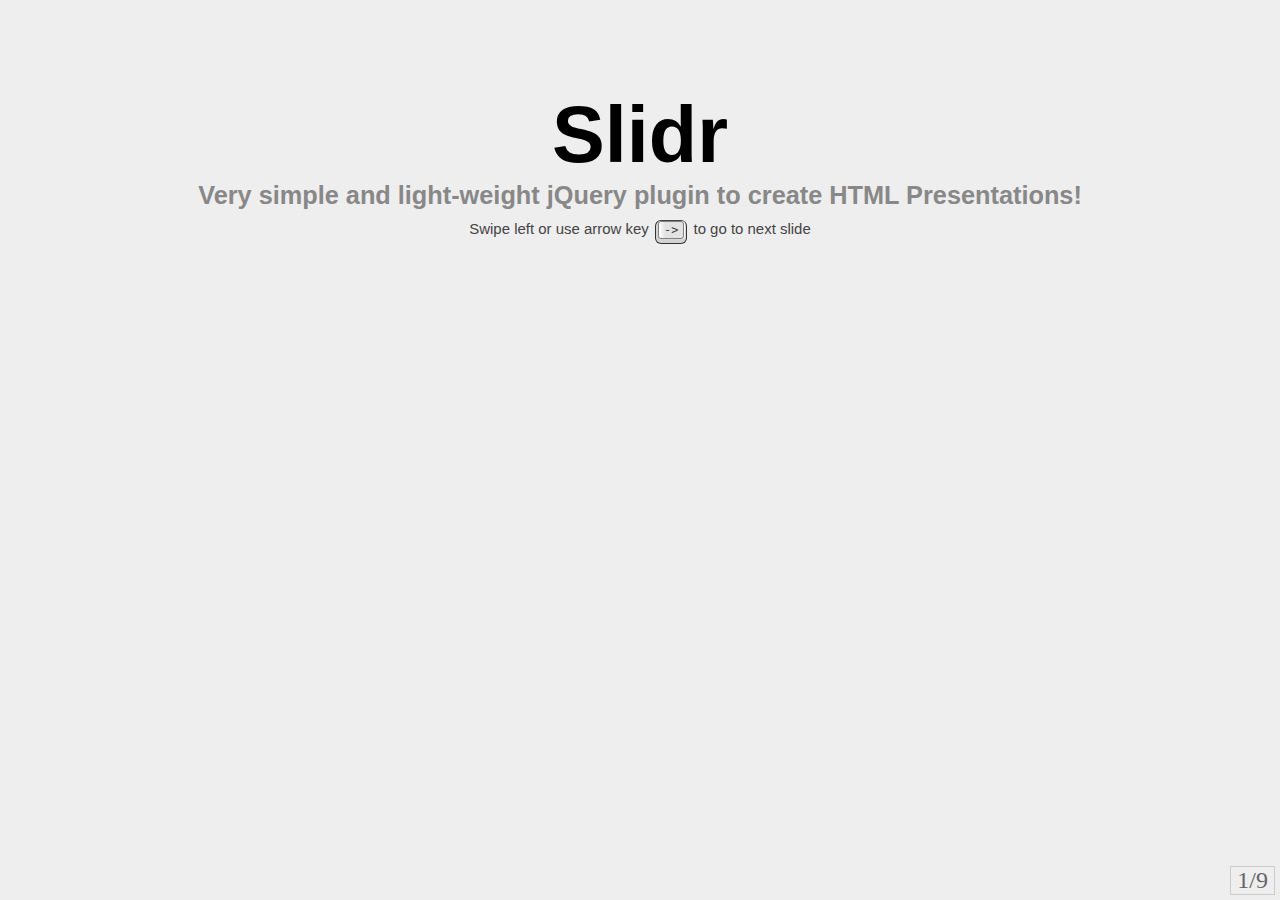
<file: index.html>
<!DOCTYPE html>
<html>
<head>
	<meta charset="UTF-8">
	<title>Slidr Demo</title>
	<!-- slidr css file -->
	<link href="slidr/themes/slidr.css" rel="stylesheet" />
	<!-- syntax highlighter css file -->
	<link href="slidr/third_party/highlight/styles/obsidian.css" rel="stylesheet" />
</head>
<body>

<div class="slidr_container">
	  <section class="slide center">
		<h1 class="big">Slidr</h1>
		<h3>Very simple and light-weight jQuery plugin to create HTML Presentations!</h3>
		
		<small>Swipe left or use arrow key <kbd>-></kbd> to go to next slide</small>
	  </section>

	  <section class="slide">
		<h2>Features</h2>
		<ul>
		  <li>Very simple without fancy stuff such as animations, overview, etc</li>
		  <li>You can apply your own themes through CSS</li>
		  <li>Code Syntax Highlighting</li>
		  <li>Support for Full Screen mode</li>
		  <li>Markdown Support</li>
		  <li>Fragments Support</li>
		  <li>Swipe Left/Right support for mobile devices</li>
		</ul>
	  </section>
	  
	  <section class="slide">
		<h2>How to Navigate</h2>
		<ul>
		  <li>Use right arrow key <kbd>-></kbd> to go to next slide</li>
		  <li>Use left arrow key <kbd><-</kbd> to go to previous slide</li>
		  <li>Use <kbd>G</kbd> key to go to specific slide</li>
		  <li>Use <kbd>F</kbd> key to enter full screen mode</li>
		  <li>Use <kbd>Esc</kbd> key to exit full screen mode</li>		  
		</ul>
	  </section>	  

	  <section class="slide">
		<h2>How to Use</h2>
		<p>Step 1: Include Slidr CSS file in <mark>&lt;head&gt;</mark> tag:</p>
		<pre><code class="html">&lt;link href="slidr/slidr.css" rel="stylesheet" /&gt;</code></pre>
		
		<p>Step 2: Include jQuery and Slidr JavaScript file just before <mark>&lt;body/&gt;</mark> tag and call it:</p>
		<pre><code class="html">&lt;script src="slidr/third_party/jquery.js"&gt;&lt;/script&gt;
&lt;script src="slidr/slidr.js"&gt;&lt;/script&gt;
&lt;script&gt;
  // "background" option sets presentation background color
  // "fontsize" option sets general slides font size
  $('.slide').slidr({"background" : "#eee", "fontsize" : "1.1em"});
&lt;/script&gt;</code></pre>
		
		<p>Step 3: Create HTML markup for slides with container class being <mark>slidr_container</mark> like: </p>
		
		<pre><code class="html">&lt;div class="slidr_container"&gt;
  &lt;section class="slide start"&gt;
    &lt;h1 class="big"&gt;My Awesome Presentation&lt;/h1&gt;
    &lt;p&gt;This is going to be fun!&lt;/p&gt;
  &lt;/section&gt;
  
  &lt;section class="slide"&gt;
    &lt;h2&gt;My Awesome Presentation&lt;/h2&gt;
  
    &lt;ul&gt;
      &lt;li&gt;Topic One&lt;/li&gt;
      &lt;li&gt;Topic Two&lt;/li&gt;
      &lt;li&gt;Topic Three&lt;/li&gt;
    &lt;/ul&gt;
  &lt;/section&gt;
  
  &lt;section class="slide"&gt;
    &lt;h2&gt;The End!&lt;/h2&gt;
    &lt;p&gt;Big Thanks!&lt;/p&gt;
  &lt;/section&gt;  
&lt;/div&gt;</code></pre>
		
		<p>Here we have given a class name of <mark>slide</mark> to each slide but you can also use some other name.</p>
		<strong><mark>That's it ;-)</mark></strong>
		
	  </section>
	  
	  <section class="slide">
		<h2>Code Support</h2>
		
		<p>First include <mark>hightlight.js</mark> file just before <mark>&lt;body/&gt;</mark> tag and call it:</p>
		<pre><code class="html">&lt;script src="slidr/third_party/highlight/highlight.pack.js"&gt;&lt;/script&gt;
&lt;script&gt;
  // enable syntax highlighting
  hljs.initHighlightingOnLoad();
&lt;/script&gt;</code></pre>

	<p>Now simply wrap your code snippets in between:</p>
	<pre><code class="html">&lt;pre>&lt;code class="LANG-NAME"&gt;...&lt;/code&gt;&lt;/pre&gt;</code></pre>

	<p>PHP Code Snippet Example</p>	

	<pre><code class="html">&lt;pre&gt;&lt;code class="php"&gt;
class HelloWorld
{
    public static function sayHello() {
        echo "Hello World!";
    }
}

echo HelloWorld::sayHello();
&lt;/code&gt;&lt;/pre&gt;</code></pre>

	<p>It will output like:</p>
	
	<pre><code class="php">class HelloWorld
{
    public static function sayHello() {
        echo "Hello World!";
    }
}

echo HelloWorld::sayHello();</code></pre>

	  </section>
	  
	  <section class="slide">
		<h2>Code Support - Alternative Way</h2>
		<p>If you are using Markdown (<a target="_blank" href="index.html#slide-6">See Next Slide</a>) and as you probably already know, you can also add code snippets by indenting them with 8 spaces or 2 tabs:</p>
		<pre><code class="html">        class HelloWorld
        {
            public static function sayHello() {
               echo "Hello World!";
            }
        }
		
        echo HelloWorld::sayHello();</code></pre>
		
		<p>Will output as (with language auto-detected):</p>
		
		<pre><code class="php">class HelloWorld
{
  public static function sayHello() {
    echo "Hello World!";
  }
}

echo HelloWorld::sayHello();</code></pre>		
	  </section>	  
	  
	  <section class="slide">
		<h2>Markdown Support</h2>
		
		<p>First include <mark>markdown-js</mark> file just before <mark>&lt;body/&gt;</mark> tag and call it:</p>
		<pre><code class="html">&lt;script src="slidr/third_party/markdown/markdown.js"&gt;&lt;/script&gt;
&lt;script&gt;
  $('.markdown').each(function(){
     var html = markdown.toHTML($(this).html());		
     $(this).html(html);
  });
&lt;/script&gt;</code></pre>		
		
		<p>Now simply apply the class <mark>markdown</mark> to any element and write Markdown within it:</p>
		
		<p>Below markup:</p>
<pre><code class="html">&lt;p class="markdown"&gt;
  # Some Heading
  ---
  Lorem ipsum dolor sit amet, consectetuer adipiscing elit.

  - List Item One
  - List Item Two
  - List Item Three
&lt;p/&gt;</code></pre>
		
		<p>Generates following HTML output:</p>

		<p class="markdown">
# Some Heading
---
Lorem ipsum dolor sit amet, consectetuer adipiscing elit.

- List Item One
- List Item Two
- List Item Three		
		</p>
		
		<br>
		<p><mark>Note:</mark> Do not indent Markdown code or else it will be treated as Code snippet unless you want it!</p>
		
	  </section>
	  
	  <section class="slide">
		<h2>Fragments Support</h2>
		
		<p>To use fragments, simply apply the class <mark>slide_fragment</mark> to an element:</p>
		<pre><code class="html">&lt;ul&gt;
  &lt;li class="slide_fragment"&gt;I am first fragment&lt;/li&gt;
  &lt;li class="slide_fragment"&gt;I am second fragment&lt;/li&gt;
  &lt;li class="slide_fragment"&gt;I am third fragment&lt;/li&gt;
&lt;/ul&gt;</code></pre>

		<ul>
			<li class="slide_fragment">I am first fragment</li>
			<li class="slide_fragment">I am second fragment</li>
			<li class="slide_fragment">I am third fragment</li>
		</ul>
	  </section>	  
	  
	  <section class="slide">
		<h2>Thank You</h2>
		
		<p>If you like it, please <mark>spread the word</mark> ;-)</p>
		
		<div style="float:left">
			<a href="https://twitter.com/share" class="twitter-share-button" data-url="http://sarfraznawaz2005.github.io/demos/Slidr/" data-text="Slidr: #jQuery plugin to create #html #presentation!" data-via="sarfraznawaz" data-size="large">Tweet</a>
			<script>!function(d,s,id){var js,fjs=d.getElementsByTagName(s)[0],p=/^http:/.test(d.location)?'http':'https';if(!d.getElementById(id)){js=d.createElement(s);js.id=id;js.src=p+'://platform.twitter.com/widgets.js';fjs.parentNode.insertBefore(js,fjs);}}(document, 'script', 'twitter-wjs');</script>		
		</div>		
		<div style="clear:both;"></div>
		
		<br>
		<p>Developed by <a target="_blank" href="http://sarfraznawaz2005.github.com">Sarfraz Ahmed</a></p>
		<p>You can also find me on Twitter as <a target="_blank" href="http://twitter.com/sarfraznawaz">@sarfraznawaz</a></p>
		
		<br>
		<h3>Thanks To:</h3>
		<ul>
		  <li><a target="_blank" href="http://jquery.com">jQuery</a> (for awesome JavaScript library)</li>
		  <li><a target="_blank" href="https://highlightjs.org">highlight.js</a> (for code syntax highlighting)</li>
		  <li><a target="_blank" href="https://github.com/evilstreak/markdown-js">markdown-js</a> (for Markdown support)</li>
		  <li><a target="_blank" href="http://wipetouch.codeplex.com/">wipetouch</a> (for mobile devices swipe support)</li>
		</ul>
		
		<br><br>
		
		<style>
		.btn {
			background-color: #3072B3;
			background-image: -moz-linear-gradient(center top , #599BDC 0%, #3072B3 100%);
			background-repeat: repeat-x;
			border: 1px solid #2967A4;
			border-radius: 6px 6px 6px 6px;
			box-shadow: 0 1px 0 rgba(255, 255, 255, 0.1) inset, 0 1px 2px rgba(0, 0, 0, 0.2);
			color: #FFF !important;
			font-size: 1.2rem;
			padding: 0.75rem 1.5rem;
			text-decoration: none;
			text-shadow: 0 -1px 0 rgba(0, 0, 0, 0.5);
			transition: none 0s ease 0s;
		}		
		</style>
		
		<a href="https://github.com/sarfraznawaz2005/Slidr" class="btn">Download on Github</a>
		
	  </section>
	  
</div>

<!-- REQUIRED - include jQuery and Slidr -->
<script src="slidr/third_party/jquery-1.8.3.min.js"></script>
<script src="slidr/slidr.js"></script>
<script>
	// create Slidr variable to be optionally used below for mobile swipe effect
	var Slidr = $('.slide').slidr({"background": "#eee", "fontsize": "1.1em"});
</script>

<!-- OPTIONAL - add swipe left/right support for mobile devices -->
<script src="slidr/third_party/WipeTouch/jquery.wipetouch.js"></script>
<script>
	$(document).wipetouch({
	  tapToClick: false,
	  wipeLeft: function(result) { Slidr.showNextSlide(); },
	  wipeRight: function(result) { Slidr.showPrevSlide(); }
	});	
</script>

<!-- OPTIONAL - add syntax highlighting support for code -->
<script src="slidr/third_party/highlight/highlight.pack.js"></script>
<script>hljs.initHighlightingOnLoad();</script>

<!-- OPTIONAL - add Markdown support -->
<script src="slidr/third_party/markdown/markdown.js"></script>
<script>
	$('.markdown').each(function(){
		var html = markdown.toHTML($(this).html());		
		$(this).html(html);
	});
</script>

</body>
</html>
</file>
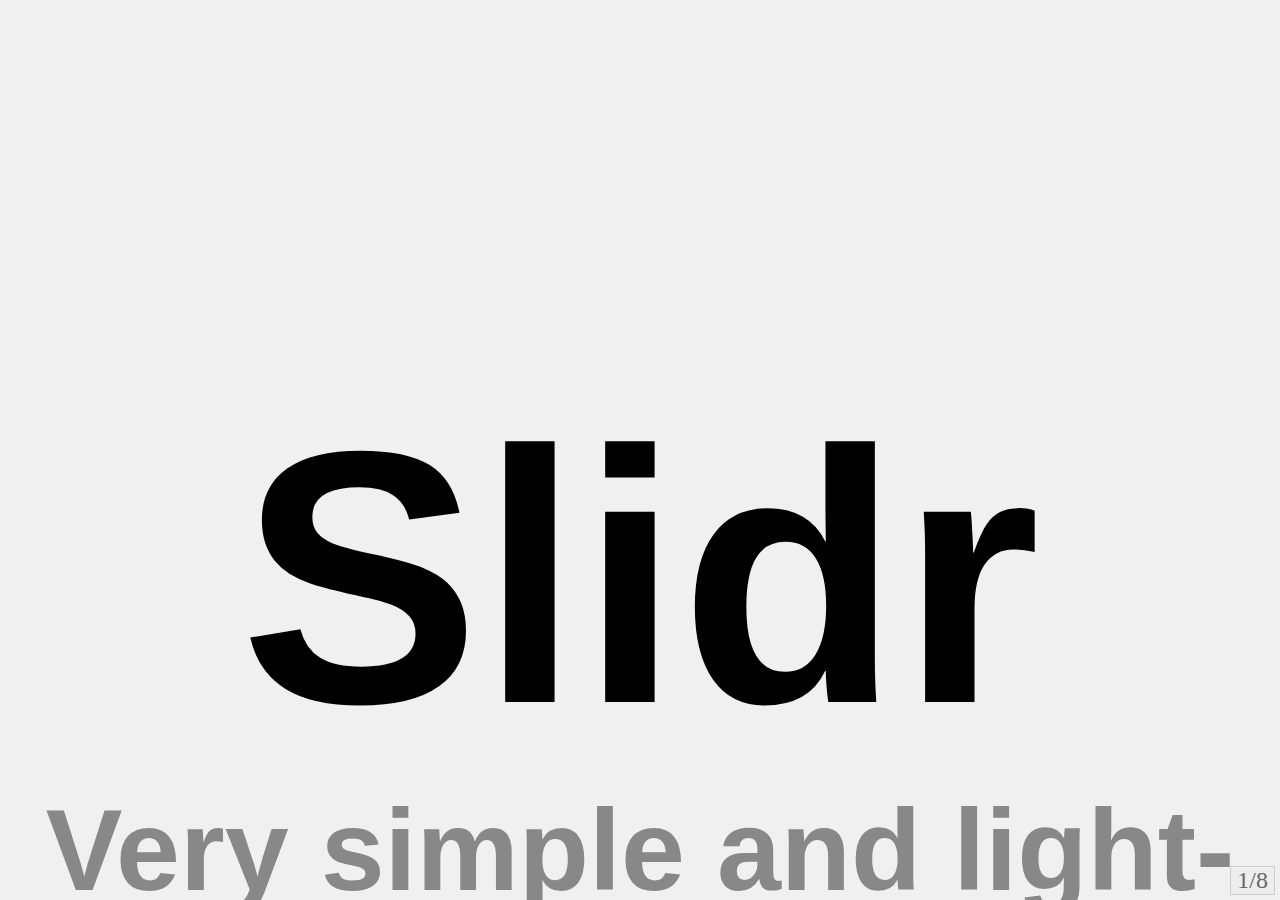
<file: demo.html>
<!DOCTYPE html>
<html>
<head>
	<meta charset="UTF-8">
	<title>Slidr Demo</title>
	<meta content='width=device-width, initial-scale=1, maximum-scale=1, user-scalable=no' name='viewport'>
	<!-- slidr css file -->
	<link href="slidr/slidr.css" rel="stylesheet" />
	<!-- syntax highlighter css file -->
	<link href="slidr/third_party/highlight/styles/obsidian.css" rel="stylesheet" />
</head>
<body>

<div class="slidr_container">
	  <section class="slide center">
		<h1 class="big">Slidr</h1>
		<h3>Very simple and light-weight jQuery plugin to create HTML Presentations!</h3>
		
		<small>Use arrow key <kbd>-></kbd> to go to next slide</small>
	  </section>

	  <section class="slide">
		<h2>Features</h2>
		<ul>
		  <li>Very simple without fancy stuff such as animations, nesting, overview, etc</li>
		  <li>Only 2kb (compressed) in size on its own</li>
		  <li>You can apply your own themes through CSS</li>
		  <li>Code Syntax Highlighting</li>
		  <li>Support for Full Screen mode</li>
		  <li>Markdown Support</li>
		</ul>
	  </section>
	  
	  <section class="slide">
		<h2>How to Navigate</h2>
		<ul>
		  <li>Use right arrow key <kbd>-></kbd> to go to next slide</li>
		  <li>Use left arrow key <kbd><-</kbd> to go to previous slide</li>
		  <li>Use <kbd>F</kbd> key to enter full screen mode</li>
		  <li>Use <kbd>Esc</kbd> key to exit full screen mode</li>
		</ul>
	  </section>	  

	  <section class="slide">
		<h2>How to Use</h2>
		<p>Step 1: Include Slidr CSS file in <mark>&lt;head&gt;</mark> tag:</p>
		<pre><code class="html">&lt;link href="slidr/slidr.css" rel="stylesheet" /&gt;</code></pre>
		
		<p>Step 2: Include jQuery and Slidr JavaScript file just before <mark>&lt;body/&gt;</mark> tag and call it:</p>
		<pre><code class="html">&lt;script src="slidr/third_party/jquery.js"&gt;&lt;/script&gt;
&lt;script src="slidr/slidr.js"&gt;&lt;/script&gt;
&lt;script&gt;
  // "background" option sets presentation background color
  $('.slide').slidr({"background" : "#eee"});
&lt;/script&gt;</code></pre>
		
		<p>Step 3: Create HTML markup for slides with container class being <mark>slidr_container</mark> like: </p>
		
		<pre><code class="html">&lt;div class="slidr_container"&gt;
  &lt;section class="slide start"&gt;
    &lt;h1 class="big"&gt;My Awesome Presentation&lt;/h1&gt;
    &lt;p&gt;This is going to be fun!&lt;/p&gt;
  &lt;/section&gt;
  
  &lt;section class="slide"&gt;
    &lt;h2&gt;My Awesome Presentation&lt;/h2&gt;
  
    &lt;ul&gt;
      &lt;li&gt;Topic One&lt;/li&gt;
      &lt;li&gt;Topic Two&lt;/li&gt;
      &lt;li&gt;Topic Three&lt;/li&gt;
    &lt;/ul&gt;
  &lt;/section&gt;
  
  &lt;section class="slide"&gt;
    &lt;h2&gt;The End!&lt;/h2&gt;
    &lt;p&gt;Big Thanks!&lt;/p&gt;
  &lt;/section&gt;  
&lt;/div&gt;</code></pre>
		
		<p>Here we have given a class name of <mark>slide</mark> to each slide but you can also use some other name.</p>
		<strong><mark>That's it ;-)</mark></strong>
		
	  </section>
	  
	  <section class="slide">
		<h2>Code Support</h2>
		
		<p>First include <mark>hightlight.js</mark> file just before <mark>&lt;body/&gt;</mark> tag and call it:</p>
		<pre><code class="html">&lt;script src="slidr/third_party/highlight/highlight.pack.js"&gt;&lt;/script&gt;
&lt;script&gt;
  // enable syntax highlighting
  hljs.initHighlightingOnLoad();
&lt;/script&gt;</code></pre>

	<p>Now simply wrap your code snippets in between:</p>
	<pre><code class="html">&lt;pre>&lt;code class="LANG-NAME"&gt;...&lt;/code&gt;&lt;/pre&gt;</code></pre>

	<p>PHP Code Snippet Example</p>	

	<pre><code class="html">&lt;pre&gt;&lt;code class="php"&gt;
class HelloWorld
{
    public static function sayHello() {
        echo "Hello World!";
    }
}

echo HelloWorld::sayHello();
&lt;/code&gt;&lt;/pre&gt;</code></pre>

	<p>It will output like:</p>
	
	<pre><code class="php">class HelloWorld
{
    public static function sayHello() {
        echo "Hello World!";
    }
}

echo HelloWorld::sayHello();</code></pre>

	  </section>
	  
	  <section class="slide">
		<h2>Code Support - Alternative Way</h2>
		<p>If you are using Markdown (<a target="_blank" href="demo.html#slide-6">See Next Slide</a>) and as you probably already know, you can also add code snippets by indenting them with 8 spaces or 2 tabs:</p>
		<pre><code class="html">        class HelloWorld
        {
            public static function sayHello() {
               echo "Hello World!";
            }
        }
		
        echo HelloWorld::sayHello();</code></pre>
		
		<p>Will output as (with language auto-detected):</p>
		
		<pre><code class="php">class HelloWorld
{
  public static function sayHello() {
    echo "Hello World!";
  }
}

echo HelloWorld::sayHello();</code></pre>		
	  </section>	  
	  
	  <section class="slide">
		<h2>Markdown Support</h2>
		
		<p>First include <mark>markdown-js</mark> file just before <mark>&lt;body/&gt;</mark> tag and call it:</p>
		<pre><code class="html">&lt;script src="slidr/third_party/markdown/markdown.js"&gt;&lt;/script&gt;
&lt;script&gt;
  $('.markdown').each(function(){
     var html = markdown.toHTML($(this).html());		
     $(this).html(html);
  });
&lt;/script&gt;</code></pre>		
		
		<p>Now simply apply the class <mark>markdown</mark> to any element and write Markdown within it:</p>
		
		<p>Below markup:</p>
<pre><code class="html">&lt;p class="markdown"&gt;
  # Some Heading
  ---
  Lorem ipsum dolor sit amet, consectetuer adipiscing elit.

  - List Item One
  - List Item Two
  - List Item Three
&lt;p/&gt;</code></pre>
		
		<p>Generates following HTML output:</p>

		<p class="markdown">
# Some Heading
---
Lorem ipsum dolor sit amet, consectetuer adipiscing elit.

- List Item One
- List Item Two
- List Item Three		
		</p>
		
		<br>
		<p><mark>Note:</mark> Do not indent Markdown code or else it will be treated as Code snippet unless you want it!</p>
		
	  </section>	   
	  
	  
	  <section class="slide">
		<h2>The End</h2>
		<p>Thanks To:</p>
		<ul>
		  <li><a target="_blank" href="http://jquery.com">jQuery</a> (for awesome JavaScript library)</li>
		  <li><a target="_blank" href="https://highlightjs.org">highlight.js</a> (for code syntax highlighting)</li>
		  <li><a target="_blank" href="https://github.com/evilstreak/markdown-js">markdown-js</a> (for Markdown support)</li>
		</ul>
	  </section>
	  
</div>

<script src="slidr/third_party/jquery-1.8.3.min.js"></script>
<script src="slidr/slidr.js"></script>
<script>
	$('.slide').slidr({"background" : "#F0F0F0", "fontsize": "5em"});
</script>

<script src="slidr/third_party/highlight/highlight.pack.js"></script>
<script>hljs.initHighlightingOnLoad();</script>

<script src="slidr/third_party/markdown/markdown.js"></script>
<script>
	$('.markdown').each(function(){
		var html = markdown.toHTML($(this).html());		
		$(this).html(html);
	});
</script>

</body>
</html>
</file>
<file: slidr/third_party/highlight/styles/obsidian.css>
/**
 * Obsidian style
 * ported by Alexander Marenin (http://github.com/ioncreature)
 */

.hljs {
  display: block;
  overflow-x: auto;
  padding: 0.5em;
  background: #282b2e;
}

.hljs-keyword,
.hljs-literal,
.hljs-change,
.hljs-winutils,
.hljs-flow,
.lisp .hljs-title,
.clojure .hljs-built_in,
.nginx .hljs-title,
.css .hljs-id,
.tex .hljs-special {
  color: #93c763;
}

.hljs-number {
  color: #ffcd22;
}

.hljs {
  color: #e0e2e4;
}

.css .hljs-tag,
.css .hljs-pseudo {
  color: #d0d2b5;
}

.hljs-attribute,
.hljs .hljs-constant {
  color: #668bb0;
}

.xml .hljs-attribute {
  color: #b3b689;
}

.xml .hljs-tag .hljs-value {
  color: #e8e2b7;
}

.hljs-code,
.hljs-class .hljs-title,
.hljs-header {
  color: white;
}

.hljs-class,
.hljs-hexcolor {
  color: #93c763;
}

.hljs-regexp {
  color: #d39745;
}

.hljs-at_rule,
.hljs-at_rule .hljs-keyword {
  color: #a082bd;
}

.hljs-doctype {
  color: #557182;
}

.hljs-link_url,
.hljs-tag,
.hljs-tag .hljs-title,
.hljs-bullet,
.hljs-subst,
.hljs-emphasis,
.haskell .hljs-type,
.hljs-preprocessor,
.hljs-pragma,
.ruby .hljs-class .hljs-parent,
.hljs-built_in,
.django .hljs-template_tag,
.django .hljs-variable,
.smalltalk .hljs-class,
.hljs-javadoc,
.django .hljs-filter .hljs-argument,
.smalltalk .hljs-localvars,
.smalltalk .hljs-array,
.hljs-attr_selector,
.hljs-pseudo,
.hljs-addition,
.hljs-stream,
.hljs-envvar,
.apache .hljs-tag,
.apache .hljs-cbracket,
.tex .hljs-command,
.hljs-prompt {
  color: #8cbbad;
}

.hljs-string {
  color: #ec7600;
}

.hljs-comment,
.java .hljs-annotation,
.hljs-blockquote,
.hljs-horizontal_rule,
.python .hljs-decorator,
.hljs-template_comment,
.hljs-pi,
.hljs-deletion,
.hljs-shebang,
.apache .hljs-sqbracket,
.tex .hljs-formula {
  color: #818e96;
}

.hljs-keyword,
.hljs-literal,
.css .hljs-id,
.hljs-phpdoc,
.hljs-title,
.hljs-header,
.haskell .hljs-type,
.vbscript .hljs-built_in,
.rsl .hljs-built_in,
.smalltalk .hljs-class,
.diff .hljs-header,
.hljs-chunk,
.hljs-winutils,
.bash .hljs-variable,
.apache .hljs-tag,
.tex .hljs-special,
.hljs-request,
.hljs-at_rule .hljs-keyword,
.hljs-status {
  font-weight: bold;
}

.coffeescript .javascript,
.javascript .xml,
.tex .hljs-formula,
.xml .javascript,
.xml .vbscript,
.xml .css,
.xml .hljs-cdata {
  opacity: 0.5;
}
</file>
<file: slidr/themes/slidr.css>
/* Resets and base styles from HTML5 Boilerplate */
div, span, object, iframe,
h1, h2, h3, h4, h5, h6, p, blockquote, pre,
abbr, address, cite, code, del, dfn, em, img, ins, kbd, q, samp,
small, strong, sub, sup, var, b, i, dl, dt, dd, ol, ul, li,
fieldset, form, label, legend,
table, caption, tbody, tfoot, thead, tr, th, td,
article, aside, canvas, details, figcaption, figure,
footer, header, hgroup, menu, nav, section, summary,
time, mark, audio, video {
  margin: 0;
  padding: 0;
  border: 0;
  font-size: 100%;
  font: inherit;
  vertical-align: baseline;
}

article, aside, details, figcaption, figure,
footer, header, hgroup, menu, nav, section {
  display: block;
}

blockquote, q {
  quotes: none;
}
blockquote:before, blockquote:after, q:before, q:after {
  content: "";
  content: none;
}

ins {
  background-color: #ff9;
  color: #000;
  text-decoration: none;
}

mark {
  background-color: #ff9;
  color: #000;
  padding:3px 5px;
  font-style: italic;
  font-weight: bold;
}

del {
  text-decoration: line-through;
}

abbr[title], dfn[title] {
  border-bottom: 1px dotted;
  cursor: help;
}

table {
  border-collapse: collapse;
  border-spacing: 0;
}

hr {
  display: block;
  height: 1px;
  border: 0;
  border-top: 1px solid #ccc;
  margin: 1em 0;
  padding: 0;
}

input, select {
  vertical-align: middle;
}

select, input, textarea, button {
  font: 99% sans-serif;
}

pre, code, kbd, samp {
  font-family: consolas, monospace, sans-serif;
}

a {
  -webkit-tap-highlight-color: rgba(0, 0, 0, 0);
}
a:hover, a:active {
  outline: none;
}

ul, ol {
  margin-left: 2em;
  vertical-align: top;
}

ol {
  list-style-type: decimal;
}

nav ul, nav li {
  margin: 0;
  list-style: none;
  list-style-image: none;
}

small {
  font-size: 85%;
}

strong, th {
  font-weight: bold;
}

td {
  vertical-align: top;
}

sub, sup {
  font-size: 75%;
  line-height: 0;
  position: relative;
}

sup {
  top: -0.5em;
}

sub {
  bottom: -0.25em;
}

textarea {
  overflow: auto;
}

input[type="radio"] {
  vertical-align: text-bottom;
}

input[type="checkbox"] {
  vertical-align: bottom;
}

label,
input[type="button"],
input[type="submit"],
input[type="image"],
button {
  cursor: pointer;
}

button, input, select, textarea {
  margin: 0;
}

input:invalid, textarea:invalid {
  border-radius: 1px;
  -moz-box-shadow: 0px 0px 5px red;
  -webkit-box-shadow: 0px 0px 5px red;
  box-shadow: 0px 0px 5px red;
}
input:invalid .no-boxshadow, textarea:invalid .no-boxshadow {
  background-color: #f0dddd;
}

button {
  width: auto;
  overflow: visible;
}

select, input, textarea {
  color: #444444;
}

a {
  color: #607890;
}
a:hover, a:focus {
  color: #036;
}
a:link {
  -webkit-tap-highlight-color: #fff;
}

/* End HTML5 Boilerplate adaptations */

/* kbd style start */
kbd{
  border:1px solid gray;
  padding:1px 5px;
  margin:0 5px;
  font-size:0.8em;
  text-transform:uppercase;
  -webkit-box-shadow:1px 0 1px 0 #fff, 0 2px 0 2px lightGray, 0 2px 0 3px #333;
  -moz-box-shadow:1px 0 1px 0 #fff, 0 2px 0 2px lightGray, 0 2px 0 3px #333;
  box-shadow:1px 0 1px 0 #fff, 0 2px 0 2px lightGray, 0 2px 0 3px #333;
  -webkit-border-radius:3px;-moz-border-radius:3px;
  border-radius:3px;
  background:-moz-linear-gradient(left, #ffffff 0%, #e2e2e2 25%);
  background:-webkit-gradient(linear, left top, right top, color-stop(0%, #ffffff), color-stop(25%, #e2e2e2));
  background:-webkit-linear-gradient(left, #ffffff 0%, #e2e2e2 25%);
  background:-o-linear-gradient(left, #ffffff 0%, #e2e2e2 25%);
  background:-ms-linear-gradient(left, #ffffff 0%, #e2e2e2 25%);
  background:linear-gradient(left, #ffffff 0%, #e2e2e2 25%);
  filter:progid:DXImageTransform.Microsoft.gradient( startColorstr='#ffffff', endColorstr='#e2e2e2', GradientType=1 )
}

kbd.space{
  padding:0 90px
}
kbd:active{
  background:#777
}
kbd:hover{
  opacity:0.8;cursor:pointer
}


/* kbd style end */


.big {
  font-size: 4.5em;
  font-weight: bold;
  text-align: center;
  padding-top: 1em;
  max-height: 100%;
  text-align:center;
}

h1 {
  font-size: 3em;
}

.vcenter {
  font-weight: bold;
  text-align: center;
  padding-top: 1em;
  max-height: 100%;
}

.csstransforms h1, .csstransforms .vcenter {
  padding: 0 48px;
  position: absolute;
  left: 0;
  right: 0;
  top: 50%;
  -webkit-transform: translate(0, -50%);
  -moz-transform: translate(0, -50%);
  -ms-transform: translate(0, -50%);
  -o-transform: translate(0, -50%);
  transform: translate(0, -50%);
}

.vcenter h1 {
  position: relative;
  top: auto;
  padding: 0;
  -webkit-transform: none;
  -moz-transform: none;
  -ms-transform: none;
  -o-transform: none;
  transform: none;
}

.center {
  text-align:center;
}

h2 {
  font-size: 2.25em;
  font-weight: bold;
  margin: 0 0 .2em 0;
  border-bottom: 3px solid #888;
}

h3 {
  font-size: 1.4375em;
  font-weight: bold;
  margin-bottom: .30435em;
}

h4 {
  font-size: 1.25em;
  font-weight: bold;
  margin-bottom: .25em;
}

h5 {
  font-size: 1.125em;
  font-weight: bold;
  margin-bottom: .2222em;
}

h6 {
  font-size: 1em;
  font-weight: bold;
}

img, iframe, video {
  display: block;
  max-width: 100%;
}

video, iframe, img {
  display: block;
  margin: 0 auto;
}

p, blockquote, iframe, img, ul, ol, pre, video {
  margin-bottom: 0.5em;
}

pre {
  white-space: pre;
  white-space: pre-wrap;
  word-wrap: break-word;
  padding: 0.3em;
}

em {
  font-style: italic;
}

li {
  padding: .25em 0;
  vertical-align: middle;
}
li > ol, li > ul {
  margin-bottom: inherit;
}

.slidr_container {
  color: #444;
}

.slide {
  -moz-box-sizing: border-box;
  box-sizing: border-box;
  width: 100%;
}

h1 {
  color: #000;
}

h2 {
  color: #c00;
  border-bottom-color: #ccc;
}

h3 {
  color: #888;
}

pre {
  border-color: #ccc;
}

code {
  color: #888;
  font-size:0.8em;
  box-shadow: 0 0 20px rgba(0, 0, 0, 0.2);
}

blockquote {
  font-size: 1em;
  font-style: italic;
  padding: 1em 2em;
  color: #000;
  border-left: 5px solid #ccc;
}
blockquote p {
  margin: 0;
}
blockquote cite {
  font-size: .5em;
  font-style: normal;
  font-weight: bold;
  color: #888;
}

::-moz-selection {
  background: #c00;
  color: #fff;
}

::selection {
  background: #c00;
  color: #fff;
}

a, a:hover, a:focus, a:active, a:visited {
  color: #c00;
  text-decoration: none;
}
a:hover, a:focus {
  text-decoration: underline;
}

.slidr_container {
  font-family: "Helvetica Neue", sans-serif;
  font-size: 1.1em;
  background: #fff;
}
.slidr_container > .slide {
  padding: 10px 20px;
}

.slide .deck-before, .slide .deck-previous {
  opacity: 0.4;
}
.slide .deck-before:not(.deck-child-current) .deck-before, .slide .deck-before:not(.deck-child-current) .deck-previous, .slide .deck-previous:not(.deck-child-current) .deck-before, .slide .deck-previous:not(.deck-child-current) .deck-previous {
  opacity: 1;
}
.slide .deck-child-current {
  opacity: 1;
}

.deck-prev-link, .deck-next-link {
  background: #ccc;
  font-family: serif;
}
.deck-prev-link, .deck-prev-link:hover, .deck-prev-link:focus, .deck-prev-link:active, .deck-prev-link:visited, .deck-next-link, .deck-next-link:hover, .deck-next-link:focus, .deck-next-link:active, .deck-next-link:visited {
  color: #fff;
}
.deck-prev-link:hover, .deck-prev-link:focus, .deck-next-link:hover, .deck-next-link:focus {
  background: #c00;
  text-decoration: none;
}

.deck-status {
  font-size: 0.6666em;
}


/* REQUIRED styles: for fullscreen start */

:-webkit-full-screen {
  /* properties */
  background: transparent;
  overflow: auto;
}

:-moz-full-screen {
  /* properties */
  background: transparent;
  overflow: auto;
}

:-ms-fullscreen {
  /* properties */
  background: transparent;
  overflow: auto;
}

:full-screen { /*pre-spec */
  /* properties */
  background: transparent;
  overflow: auto;
}

:fullscreen { /* spec */
  /* properties */
  background: transparent;
  overflow: auto;
}

/* deeper elements */
:-webkit-full-screen video {
  width: 100%;
  height: 100%;
  background: transparent;
}

/* styling the backdrop*/
::backdrop {
  /* properties */
  background: transparent;
}
::-ms-backdrop {
  /* properties */
  background: transparent;
}

/* for fullscreen end */
</file>
<file: slidr/slidr.css>
/* Resets and base styles from HTML5 Boilerplate */
div, span, object, iframe,
h1, h2, h3, h4, h5, h6, p, blockquote, pre,
abbr, address, cite, code, del, dfn, em, img, ins, kbd, q, samp,
small, strong, sub, sup, var, b, i, dl, dt, dd, ol, ul, li,
fieldset, form, label, legend,
table, caption, tbody, tfoot, thead, tr, th, td,
article, aside, canvas, details, figcaption, figure,
footer, header, hgroup, menu, nav, section, summary,
time, mark, audio, video {
  margin: 0;
  padding: 0;
  border: 0;
  font-size: 100%;
  font: inherit;
  vertical-align: baseline;
}

article, aside, details, figcaption, figure,
footer, header, hgroup, menu, nav, section {
  display: block;
}

blockquote, q {
  quotes: none;
}
blockquote:before, blockquote:after, q:before, q:after {
  content: "";
  content: none;
}

ins {
  background-color: #ff9;
  color: #000;
  text-decoration: none;
}

mark {
  background-color: #ff9;
  color: #000;
  font-style: italic;
  font-weight: bold;
}

del {
  text-decoration: line-through;
}

abbr[title], dfn[title] {
  border-bottom: 1px dotted;
  cursor: help;
}

table {
  border-collapse: collapse;
  border-spacing: 0;
}

hr {
  display: block;
  height: 1px;
  border: 0;
  border-top: 1px solid #ccc;
  margin: 1em 0;
  padding: 0;
}

input, select {
  vertical-align: middle;
}

select, input, textarea, button {
  font: 99% sans-serif;
}

pre, code, kbd, samp {
  font-family: consolas, monospace, sans-serif;
}

a {
  -webkit-tap-highlight-color: rgba(0, 0, 0, 0);
}
a:hover, a:active {
  outline: none;
}

ul, ol {
  margin-left: 2em;
  vertical-align: top;
}

ol {
  list-style-type: decimal;
}

nav ul, nav li {
  margin: 0;
  list-style: none;
  list-style-image: none;
}

small {
  font-size: 85%;
}

strong, th {
  font-weight: bold;
}

td {
  vertical-align: top;
}

sub, sup {
  font-size: 75%;
  line-height: 0;
  position: relative;
}

sup {
  top: -0.5em;
}

sub {
  bottom: -0.25em;
}

textarea {
  overflow: auto;
}

input[type="radio"] {
  vertical-align: text-bottom;
}

input[type="checkbox"] {
  vertical-align: bottom;
}

label,
input[type="button"],
input[type="submit"],
input[type="image"],
button {
  cursor: pointer;
}

button, input, select, textarea {
  margin: 0;
}

input:invalid, textarea:invalid {
  border-radius: 1px;
  -moz-box-shadow: 0px 0px 5px red;
  -webkit-box-shadow: 0px 0px 5px red;
  box-shadow: 0px 0px 5px red;
}
input:invalid .no-boxshadow, textarea:invalid .no-boxshadow {
  background-color: #f0dddd;
}

button {
  width: auto;
  overflow: visible;
}

select, input, textarea {
  color: #444444;
}

a {
  color: #607890;
}
a:hover, a:focus {
  color: #036;
}
a:link {
  -webkit-tap-highlight-color: #fff;
}

/* End HTML5 Boilerplate adaptations */


.big {
  font-size: 4.5em;
  font-weight: bold;
  text-align: center;
  padding-top: 1em;
  max-height: 100%;
  text-align:center;
}

h1 {
  font-size: 3em;
}

.vcenter {
  font-weight: bold;
  text-align: center;
  padding-top: 1em;
  max-height: 100%;
}

.csstransforms h1, .csstransforms .vcenter {
  padding: 0 48px;
  position: absolute;
  left: 0;
  right: 0;
  top: 50%;
  -webkit-transform: translate(0, -50%);
  -moz-transform: translate(0, -50%);
  -ms-transform: translate(0, -50%);
  -o-transform: translate(0, -50%);
  transform: translate(0, -50%);
}

.vcenter h1 {
  position: relative;
  top: auto;
  padding: 0;
  -webkit-transform: none;
  -moz-transform: none;
  -ms-transform: none;
  -o-transform: none;
  transform: none;
}

.center {
  text-align:center;
}

h2 {
  font-size: 2.25em;
  font-weight: bold;
  margin: 0 0 .2em 0;
  border-bottom: 3px solid #888;
}

h3 {
  font-size: 1.4375em;
  font-weight: bold;
  margin-bottom: .30435em;
}

h4 {
  font-size: 1.25em;
  font-weight: bold;
  margin-bottom: .25em;
}

h5 {
  font-size: 1.125em;
  font-weight: bold;
  margin-bottom: .2222em;
}

h6 {
  font-size: 1em;
  font-weight: bold;
}

img, iframe, video {
  display: block;
  max-width: 100%;
}

video, iframe, img {
  display: block;
  margin: 0 auto;
}

p, blockquote, iframe, img, ul, ol, pre, video {
  margin-bottom: 0.5em;
}

pre {
  white-space: pre;
  white-space: pre-wrap;
  word-wrap: break-word;
  padding: 0.3em;
}

em {
  font-style: italic;
}

li {
  padding: .25em 0;
  vertical-align: middle;
}
li > ol, li > ul {
  margin-bottom: inherit;
}

.slidr_container {
  color: #444;
}

.slidr_slide {
  -moz-box-sizing: border-box;
  box-sizing: border-box;
  width: 100%;
}

h1 {
  color: #000;
}

h2 {
  color: #c00;
  border-bottom-color: #ccc;
}

h3 {
  color: #888;
}

pre {
  border-color: #ccc;
}

code {
  color: #888;
  font-size:0.9em;
  box-shadow: 0 0 20px rgba(0, 0, 0, 0.2);
}

blockquote {
  font-size: 1em;
  font-style: italic;
  padding: 1em 2em;
  color: #000;
  border-left: 5px solid #ccc;
}
blockquote p {
  margin: 0;
}
blockquote cite {
  font-size: .5em;
  font-style: normal;
  font-weight: bold;
  color: #888;
}

::-moz-selection {
  background: #c00;
  color: #fff;
}

::selection {
  background: #c00;
  color: #fff;
}

a, a:hover, a:focus, a:active, a:visited {
  color: #c00;
  text-decoration: none;
}
a:hover, a:focus {
  text-decoration: underline;
}

.slidr_container {
  font-family: "Helvetica Neue", sans-serif;
  font-size: 1em;
  background: #fff;
}
.slidr_container > .slidr_slide {
  padding: 10px 20px;
}

.slidr_slide .deck-before, .slidr_slide .deck-previous {
  opacity: 0.4;
}
.slidr_slide .deck-before:not(.deck-child-current) .deck-before, .slidr_slide .deck-before:not(.deck-child-current) .deck-previous, .slidr_slide .deck-previous:not(.deck-child-current) .deck-before, .slidr_slide .deck-previous:not(.deck-child-current) .deck-previous {
  opacity: 1;
}
.slidr_slide .deck-child-current {
  opacity: 1;
}

.deck-prev-link, .deck-next-link {
  background: #ccc;
  font-family: serif;
}
.deck-prev-link, .deck-prev-link:hover, .deck-prev-link:focus, .deck-prev-link:active, .deck-prev-link:visited, .deck-next-link, .deck-next-link:hover, .deck-next-link:focus, .deck-next-link:active, .deck-next-link:visited {
  color: #fff;
}
.deck-prev-link:hover, .deck-prev-link:focus, .deck-next-link:hover, .deck-next-link:focus {
  background: #c00;
  text-decoration: none;
}

.deck-status {
  font-size: 0.6666em;
}

.deck-menu .slidr_slide {
  background: #eee;
}
.deck-menu .deck-current, .no-touch .deck-menu .slidr_slide:hover {
  background: #ddf;
}


/* kbd style start */
kbd{
  border:1px solid gray;
  padding:1px 5px;
  margin:0 5px;
  font-size:0.8em;
  text-transform:uppercase;
  -webkit-box-shadow:1px 0 1px 0 #fff, 0 2px 0 2px lightGray, 0 2px 0 3px #333;
  -moz-box-shadow:1px 0 1px 0 #fff, 0 2px 0 2px lightGray, 0 2px 0 3px #333;
  box-shadow:1px 0 1px 0 #fff, 0 2px 0 2px lightGray, 0 2px 0 3px #333;
  -webkit-border-radius:3px;-moz-border-radius:3px;
  border-radius:3px;
  background:-moz-linear-gradient(left, #ffffff 0%, #e2e2e2 25%);
  background:-webkit-gradient(linear, left top, right top, color-stop(0%, #ffffff), color-stop(25%, #e2e2e2));
  background:-webkit-linear-gradient(left, #ffffff 0%, #e2e2e2 25%);
  background:-o-linear-gradient(left, #ffffff 0%, #e2e2e2 25%);
  background:-ms-linear-gradient(left, #ffffff 0%, #e2e2e2 25%);
  background:linear-gradient(left, #ffffff 0%, #e2e2e2 25%);
  filter:progid:DXImageTransform.Microsoft.gradient( startColorstr='#ffffff', endColorstr='#e2e2e2', GradientType=1 )
}

kbd.space{
  padding:0 90px
}
kbd:active{
  background:#777
}
kbd:hover{
  opacity:0.8;cursor:pointer
}


/* kbd style end */


/* for fullscreen start */

:-webkit-full-screen {
  /* properties */
}

:-moz-full-screen {
  /* properties */
}

:-ms-fullscreen {
  /* properties */
}

:full-screen { /*pre-spec */
  /* properties */
}

:fullscreen { /* spec */
  /* properties */
}

/* deeper elements */
:-webkit-full-screen video {
  width: 100%;
  height: 100%;
}

/* styling the backdrop*/
::backdrop {
  /* properties */
}
::-ms-backdrop {
  /* properties */
}


/* for fullscreen end */
</file>
